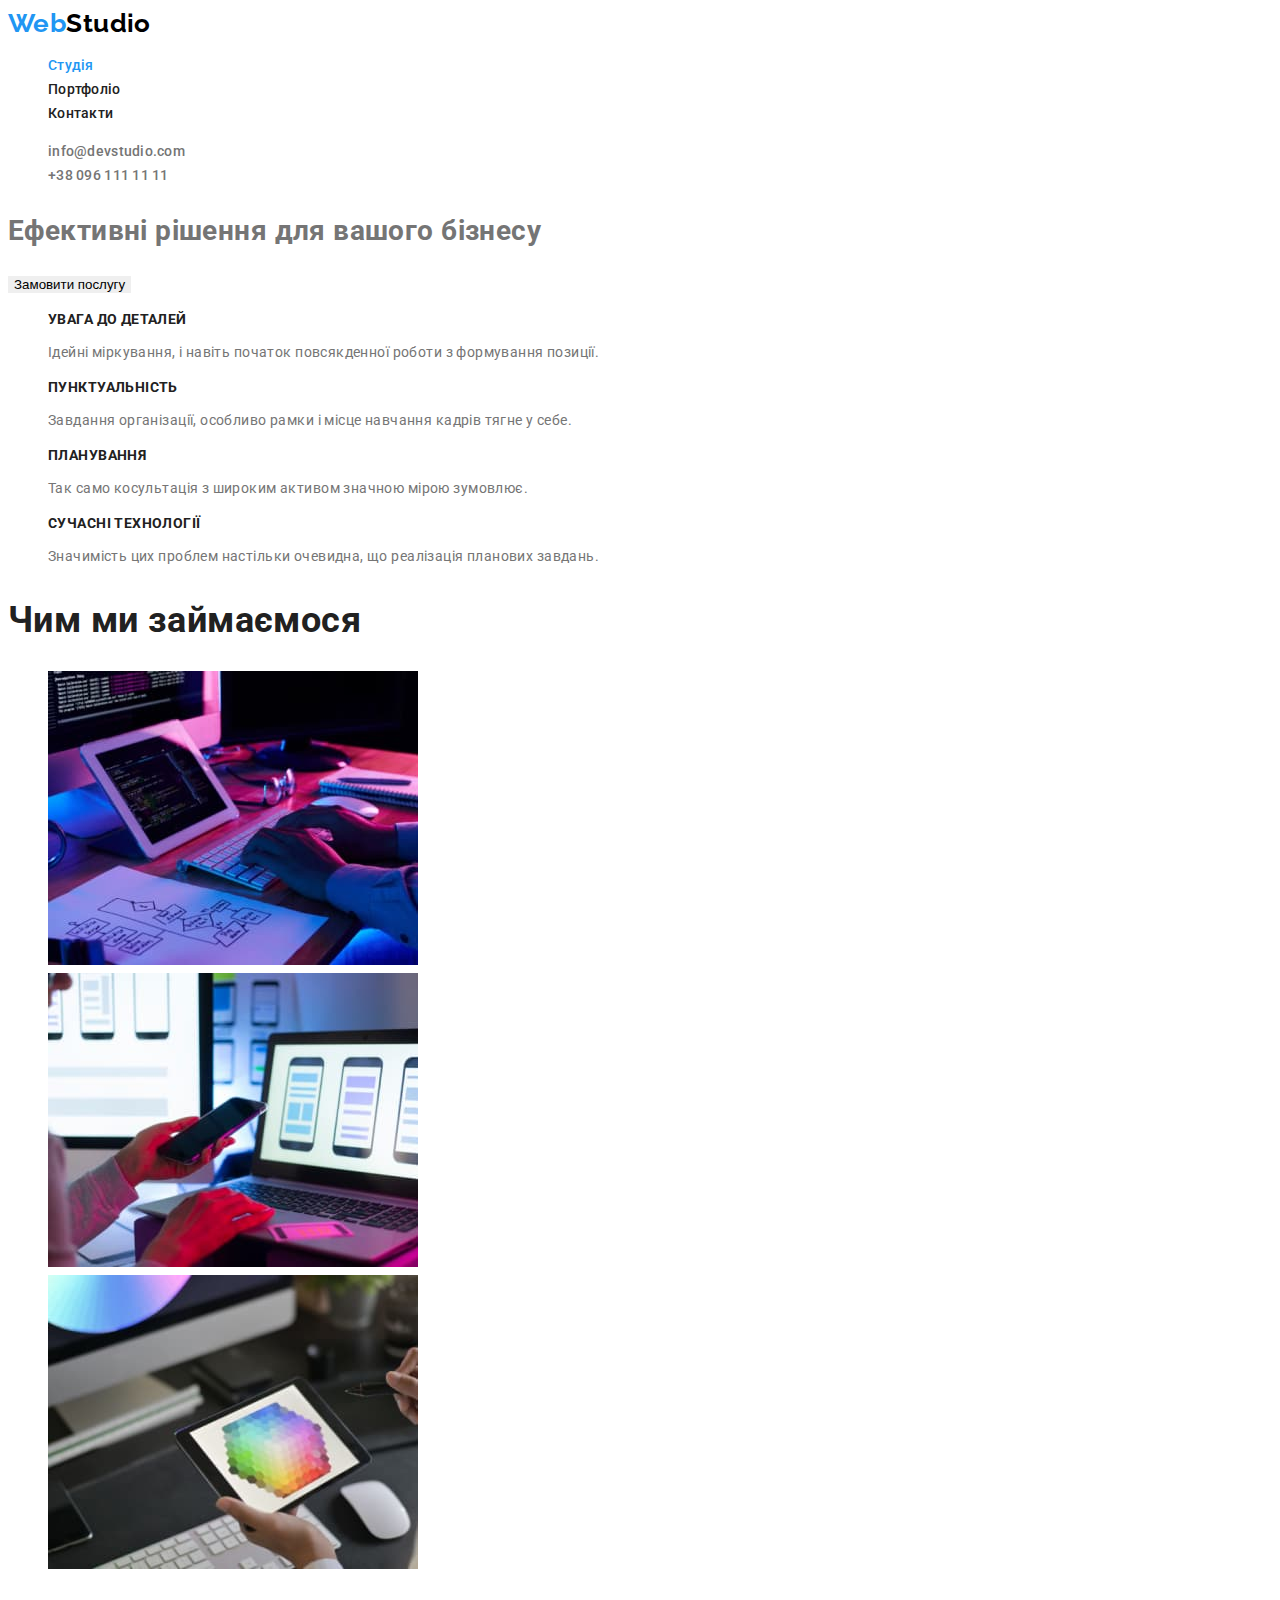
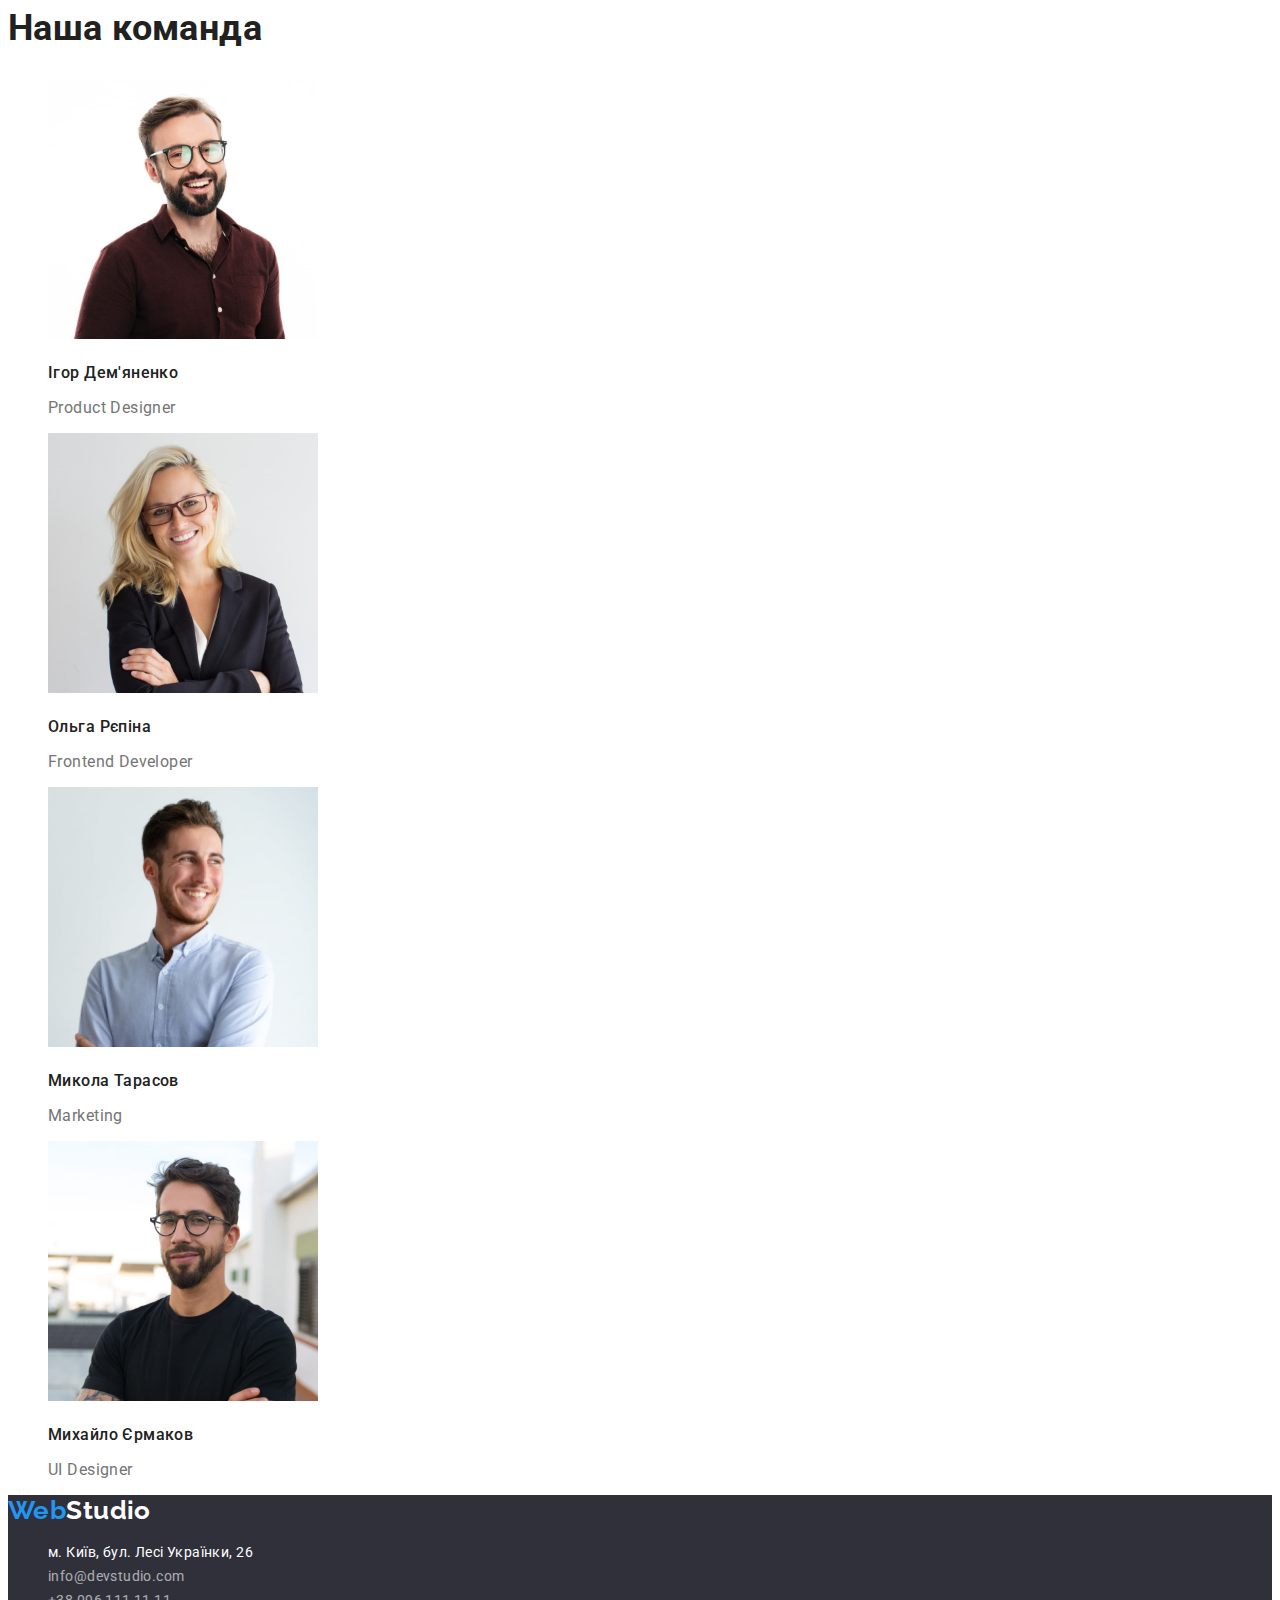
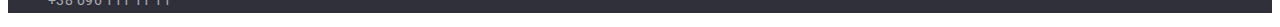
<file: index.html>
<!DOCTYPE html>
<html lang="uk">
  <head>
    <meta charset="UTF-8" />
    <meta http-equiv="X-UA-Compatible" content="IE=edge" />
    <meta name="viewport" content="width=device-width, initial-scale=1.0" />
    <meta name="description" content="Студія розробки веб-сайтів" />
    <title>Web studio</title>
    <link rel="preconnect" href="https://fonts.googleapis.com" />
    <link rel="preconnect" href="https://fonts.gstatic.com" crossorigin />
    <link
      href="https://fonts.googleapis.com/css2?family=Raleway:wght@700&family=Roboto:wght@400;500;700;900&display=swap"
      rel="stylesheet" />
    <link rel="stylesheet" href="./css/styles.css" />
  </head>
  <body>
    <header class="header">
      <a class="logo link" href="./index.html"
        ><span class="logo-accent">Web</span>Studio</a
      >
      <nav>
        <ul class="nav-list list">
          <li>
            <a class="nav-link link current" href="./index.html">Студія</a>
          </li>
          <li>
            <a class="nav-link link" href="./portfolio.html">Портфоліо</a>
          </li>
          <li>
            <a class="nav-link link" href="#">Контакти</a>
          </li>
        </ul>
      </nav>
      <ul class="contact-list list">
        <li>
          <a class="header-contact link" href="mailto:info@devstudio.com"
            >info@devstudio.com</a
          >
        </li>
        <li>
          <a class="header-contact link" href="tel:+380961111111"
            >+38 096 111 11 11</a
          >
        </li>
      </ul>
    </header>
    <main>
      <section class="hero">
        <h1 class="hero-title">Ефективні рішення для вашого бізнесу</h1>
        <button class="hero-btn btn" type="button">Замовити послугу</button>
      </section>
      <section class="features">
        <h2 class="features-title" hidden>Наші переваги</h2>
        <ul class="features-list list">
          <li class="features-item">
            <h3 class="features-subtitle">Увага до деталей</h3>
            <p class="features-item-text">
              Ідейні міркування, і навіть початок повсякденної роботи з
              формування позиції.
            </p>
          </li>
          <li class="features-item">
            <h3 class="features-subtitle">Пунктуальність</h3>
            <p class="features-item-text">
              Завдання організації, особливо рамки і місце навчання кадрів тягне
              у себе.
            </p>
          </li>
          <li class="features-item">
            <h3 class="features-subtitle">Планування</h3>
            <p class="features-item-text">
              Так само косультація з широким активом значною мірою зумовлює.
            </p>
          </li>
          <li class="features-item">
            <h3 class="features-subtitle">Сучасні технології</h3>
            <p class="features-item-text">
              Значимість цих проблем настільки очевидна, що реалізація планових
              завдань.
            </p>
          </li>
        </ul>
      </section>
      <section class="business">
        <h2 class="business-title">Чим ми займаємося</h2>
        <ul class="business-list list">
          <li class="business-item">
            <img
              src="./images/tablet-dev.jpg"
              alt="Розробка веб-сайтів"
              width="370"
              height="294" />
          </li>
          <li class="business-item">
            <img
              src="./images/responsive-design.jpg"
              alt="Створення адаптивного дизайну"
              width="370"
              height="294" />
          </li>
          <li class="business-item">
            <img
              src="./images/veb-colors.jpg"
              alt="Розробка стилів"
              width="370"
              height="294" />
          </li>
        </ul>
      </section>
      <section class="team">
        <h2 class="team-title">Наша команда</h2>
        <ul class="team-list list">
          <li class="team-item">
            <img
              src="./images/igor-demyanenko.jpg"
              alt="Усміхнений чоловік в окулярах"
              width="270"
              height="260" />
            <h3 class="team-name">Ігор Дем'яненко</h3>
            <p class="team-profession">Product Designer</p>
          </li>
          <li class="team-item">
            <img
              src="./images/olga-repina.jpg"
              alt="Дівчина в жакеті"
              width="270"
              height="260" />
            <h3 class="team-name">Ольга Рєпіна</h3>
            <p class="team-profession">Frontend Developer</p>
          </li>
          <li class="team-item">
            <img
              src="./images/mykola-tarasov.jpg"
              alt="Веселий молодий чоловік"
              width="270"
              height="260" />
            <h3 class="team-name">Микола Тарасов</h3>
            <p class="team-profession">Marketing</p>
          </li>
          <li class="team-item">
            <img
              src="./images/myhaylo-yermakov.jpg"
              alt="Молодий чоловік з посмішкою "
              width="270"
              height="260" />
            <h3 class="team-name">Михайло Єрмаков</h3>
            <p class="team-profession">UI Designer</p>
          </li>
        </ul>
      </section>
    </main>
    <footer class="footer">
      <address class="address">
        <a class="logo link" href="./index.html"
          ><span class="logo-accent">Web</span>Studio
        </a>        
        <ul class="address-list list">
          <li class="address-item">
            <a class="footer-link link"
              href="https://goo.gl/maps/CPtrU1FHBa2aNyZL9"
              target="_blank"
              rel="noopener noreferrer nofollow">
              м. Київ, бул. Лесі Українки, 26
            </a>
          </li>
          <li class="address-item">
            <a class="footer-link link opacity" href="mailto:info@devstudio.com">info@devstudio.com</a>
          </li>
          <li class="address-item">
            <a class="footer-link link opacity" href="tel:+380961111111">+38 096 111 11 11</a>
          </li>
        </ul>
      </address>
    </footer>
  </body>
</html>
</file>
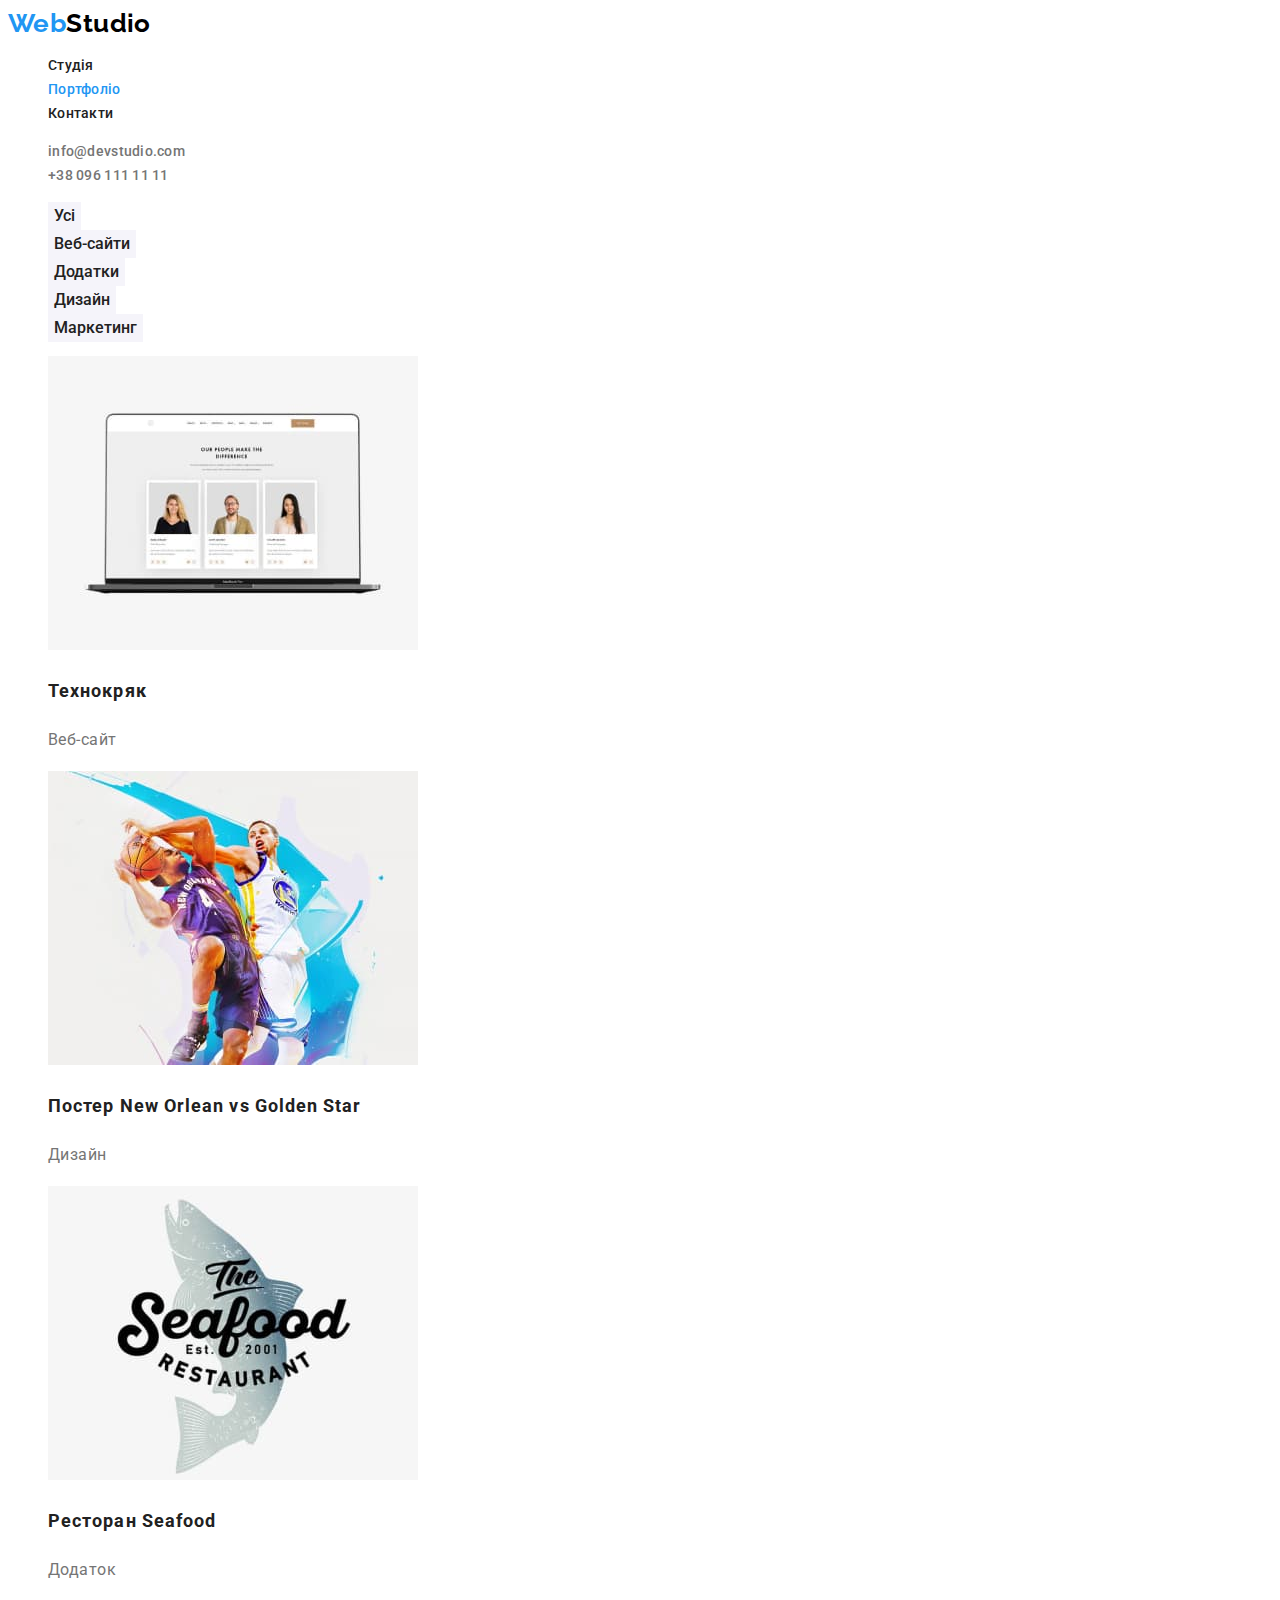
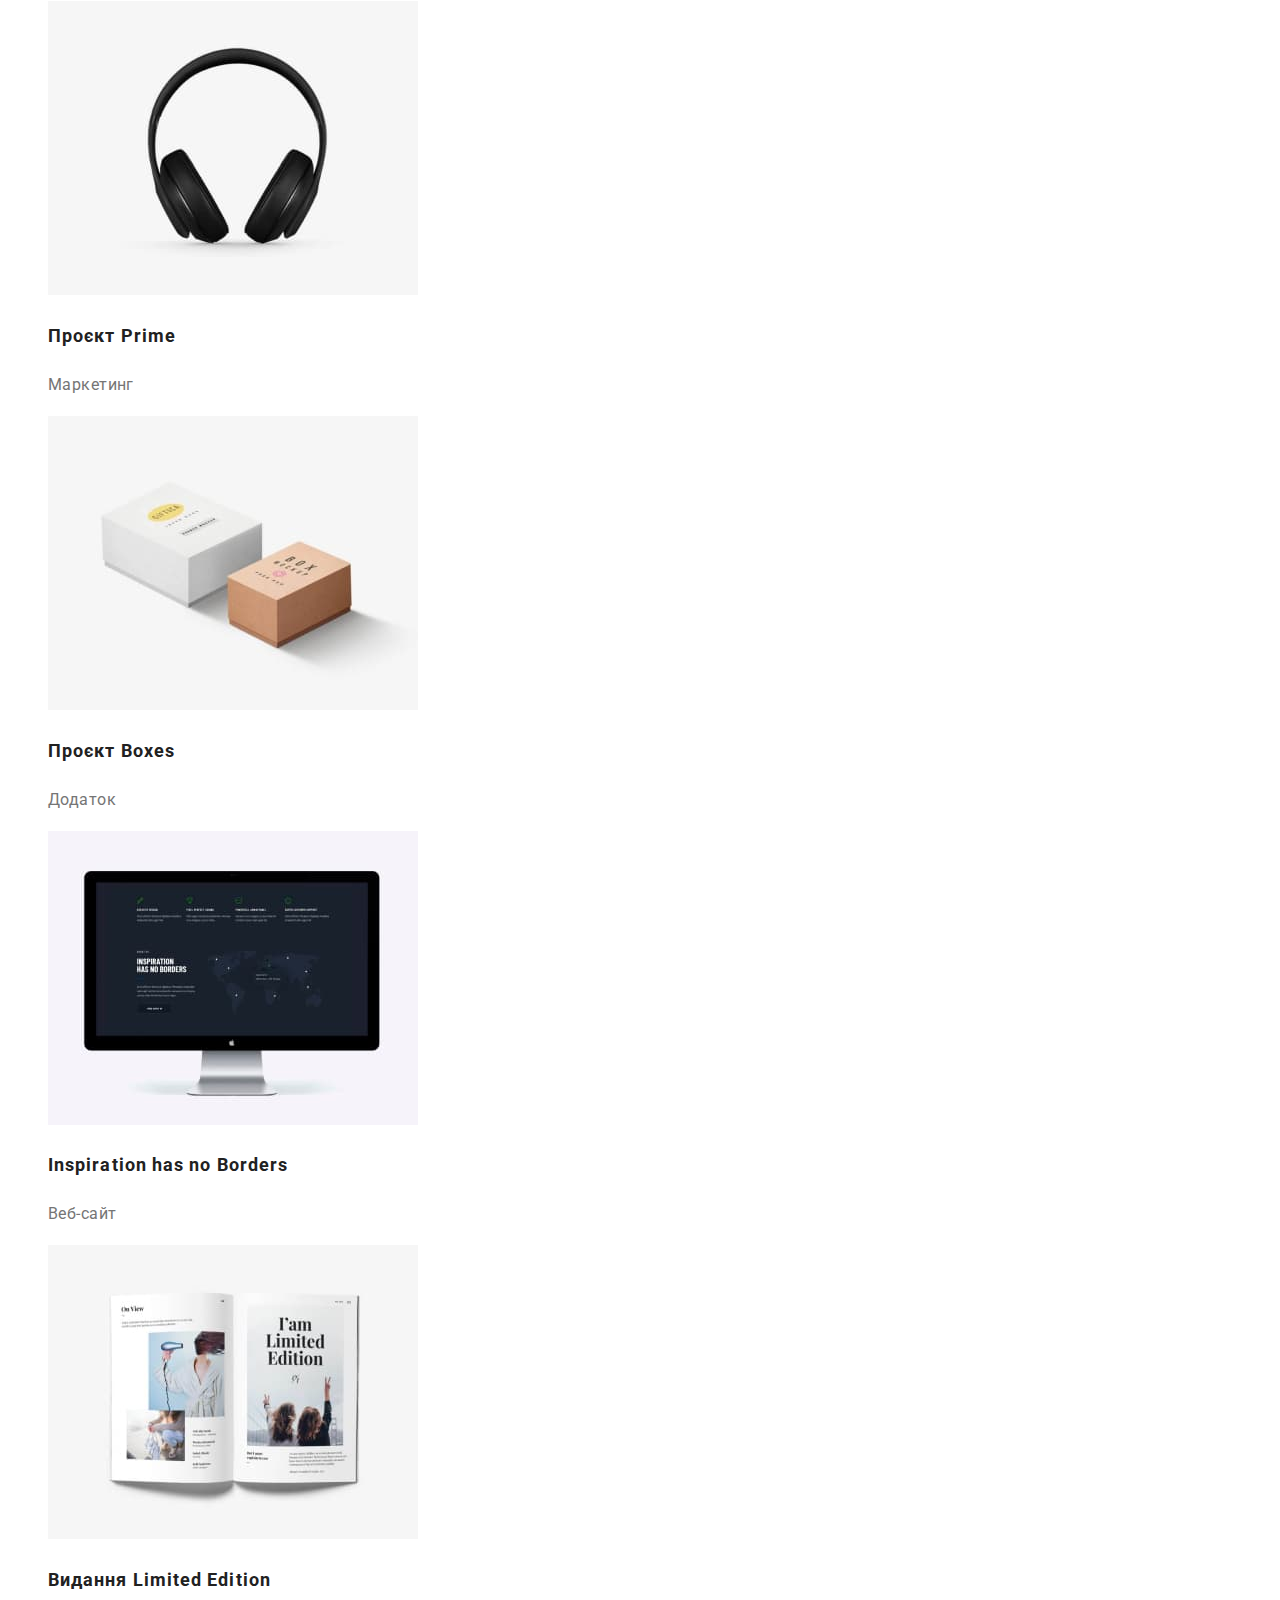
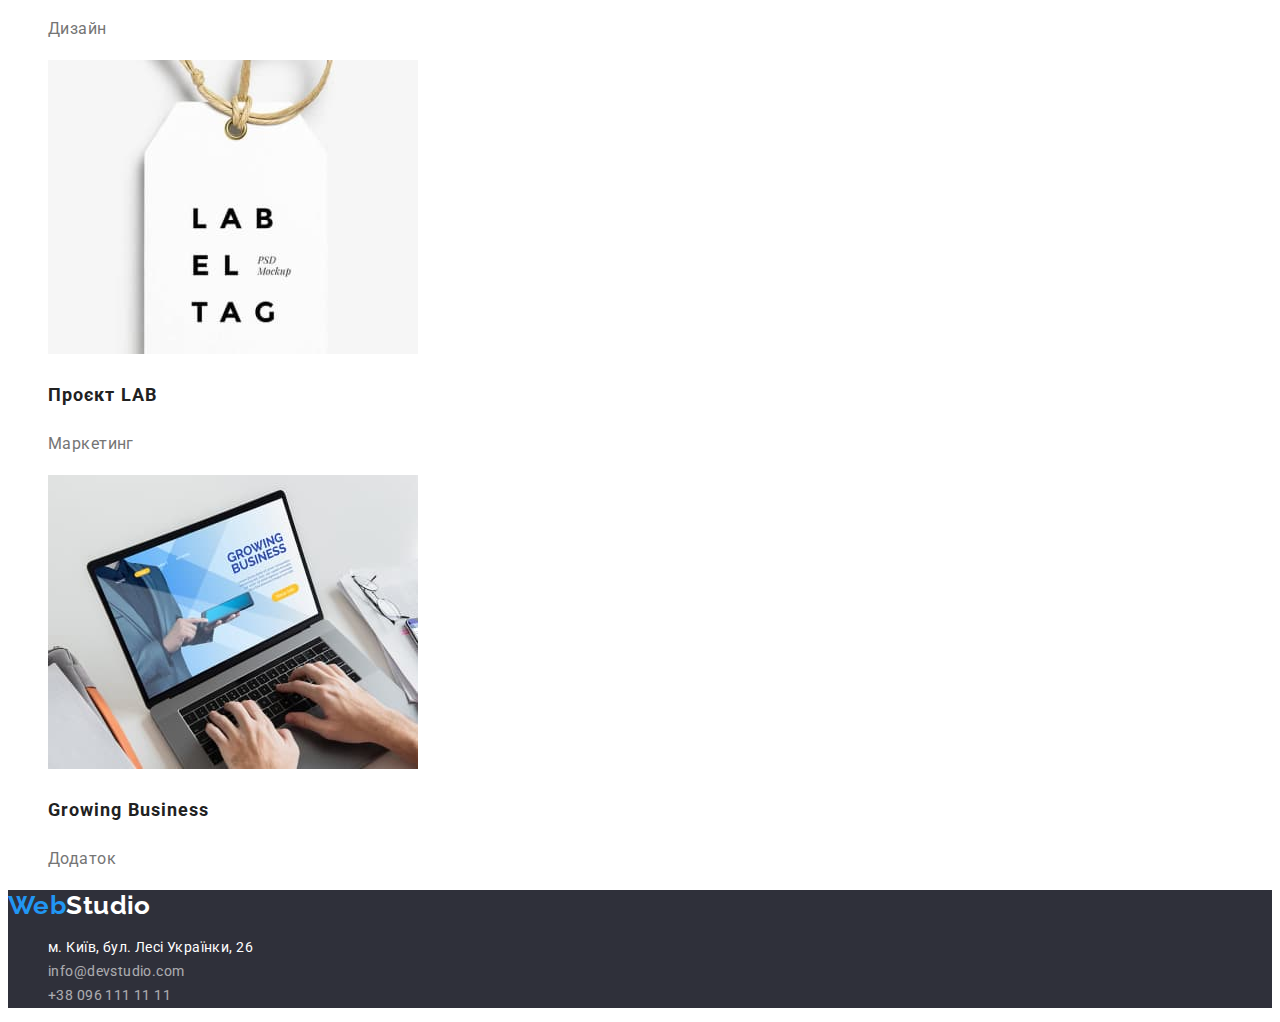
<file: portfolio.html>
<!DOCTYPE html>
<html lang="uk">
  <head>
    <meta charset="UTF-8" />
    <meta http-equiv="X-UA-Compatible" content="IE=edge" />
    <meta name="viewport" content="width=device-width, initial-scale=1.0" />
    <meta name="description" content="Студія розробки веб-сайтів" />
    <title>Portfolio</title>
    <link rel="preconnect" href="https://fonts.googleapis.com" />
    <link rel="preconnect" href="https://fonts.gstatic.com" crossorigin />
    <link
      href="https://fonts.googleapis.com/css2?family=Raleway:wght@700&family=Roboto:wght@400;500;700;900&display=swap"
      rel="stylesheet" />
    <link rel="stylesheet" href="./css/styles.css" />
  </head>
  <body>
    <header class="header">
      <a class="logo link" href="./index.html"
        ><span class="logo-accent">Web</span>Studio</a
      >
      <nav>
        <ul class="nav-list list">
          <li>
            <a class="nav-link link" href="./index.html">Студія</a>
          </li>
          <li>
            <a class="nav-link link current" href="./portfolio.html"
              >Портфоліо</a
            >
          </li>
          <li>
            <a class="nav-link link" href="#">Контакти</a>
          </li>
        </ul>
      </nav>
      <ul class="contact-list list">
        <li>
          <a class="header-contact link" href="mailto:info@devstudio.com"
            >info@devstudio.com</a
          >
        </li>
        <li>
          <a class="header-contact link" href="tel:+380961111111"
            >+38 096 111 11 11</a
          >
        </li>
      </ul>
    </header>
    <main>
      <section class="portfolio">
        <h1 hidden>Портфоліо</h1>
        <ul class="portfolio-filter list">
          <li><button class="filter-btn btn" type="button">Усі</button></li>
          <li>
            <button class="filter-btn btn" type="button">Веб-сайти</button>
          </li>
          <li><button class="filter-btn btn" type="button">Додатки</button></li>
          <li><button class="filter-btn btn" type="button">Дизайн</button></li>
          <li>
            <button class="filter-btn btn" type="button">Маркетинг</button>
          </li>
        </ul>
        <ul class="project-list list">
          <li>
            <a class="project-item">
              <img
                src="./images/technocrack.jpg"
                alt="Веб інтерфейс на моніторі ноутбука"
                width="370"
                height="294" />
              <h2 class="project-title">Технокряк</h2>
              <p class="project-text">Веб-сайт</p>
            </a>
          </li>
          <li>
            <a class="project-item">
              <img
                src="./images/new-orlean.jpg"
                alt="Баскетболісти борються за м'яч у повітрі"
                width="370"
                height="294" />
              <h2 class="project-title">Постер New Orlean vs Golden Star</h2>
              <p class="project-text">Дизайн</p>
            </a>
          </li>
          <li>
            <a class="project-item">
              <img
                src="./images/seafood.jpg"
                alt="Логотип ресторану, напис Seafood на фоні риби"
                width="370"
                height="294" />
              <h2 class="project-title">Ресторан Seafood</h2>
              <p class="project-text">Додаток</p>
            </a>
          </li>
          <li>
            <a class="project-item">
              <img
                src="./images/prime-phones.jpg"
                alt="Акустичні навушники"
                width="370"
                height="294" />
              <h2 class="project-title">Проєкт Prime</h2>
              <p class="project-text">Маркетинг</p>
            </a>
          </li>
          <li>
            <a class="project-item">
              <img
                src="./images/boxes.jpg"
                alt="Подарункові коробки"
                width="370"
                height="294" />
              <h2 class="project-title">Проєкт Boxes</h2>
              <p class="project-text">Додаток</p>
            </a>
          </li>
          <li>
            <a class="project-item">
              <img
                src="./images/inspiration-has-no-borders.jpg"
                alt="Монітор комп'ютера з веб інтерфейсом"
                width="370"
                height="294" />
              <h2 class="project-title">Inspiration has no Borders</h2>
              <p class="project-text">Веб-сайт</p>
            </a>
          </li>
          <li>
            <a class="project-item">
              <img
                src="./images/limited-edition.jpg"
                alt="Жіночий журнал"
                width="370"
                height="294" />
              <h2 class="project-title">Видання Limited Edition</h2>
              <p class="project-text">Дизайн</p>
            </a>
          </li>
          <li>
            <a class="project-item">
              <img
                src="./images/lab.jpg"
                alt="Білий цінник з написом LAB EL TAG"
                width="370"
                height="294" />
              <h2 class="project-title">Проєкт LAB</h2>
              <p class="project-text">Маркетинг</p>
            </a>
          </li>
          <li>
            <a class="project-item">
              <img
                src="./images/growing-business.jpg"
                alt="Чоловік працює за ноутбуком"
                width="370"
                height="294" />
              <h2 class="project-title">Growing Business</h2>
              <p class="project-text">Додаток</p>
            </a>
          </li>
        </ul>
      </section>
    </main>
    <footer class="footer">
      <address class="address">
        <a class="logo link" href="./index.html"
          ><span class="logo-accent">Web</span>Studio
        </a>
        <ul class="address-list list">
          <li class="address-item">
            <a
              class="footer-link link"
              href="https://goo.gl/maps/CPtrU1FHBa2aNyZL9"
              target="_blank"
              rel="noopener noreferrer nofollow">
              м. Київ, бул. Лесі Українки, 26
            </a>
          </li>
          <li class="address-item">
            <a class="footer-link link opacity" href="mailto:info@devstudio.com"
              >info@devstudio.com</a
            >
          </li>
          <li class="address-item">
            <a class="footer-link link opacity" href="tel:+380961111111"
              >+38 096 111 11 11</a
            >
          </li>
        </ul>
      </address>
    </footer>
  </body>
</html>
</file>
<file: css/styles.css>
:root {
  --logo-color-header: #000000;
  --accent: #2196f3;  
  --title-color: #212121;
  --p-color: #757575;
  --gray: #2f303a;
  --white: #ffffff;  
  --second-btn-color: #188ce8;
  --portfolio-secondary-btn-color: #f5f4fa;  
}

/* ------p font------ */

body {
  font-family: "Roboto", sans-serif;
  font-size: 14px;
  line-height: 1.7142;
  letter-spacing: 0.03em;
  color: var(--p-color);
}

/* -----reset----- */

.list {
  list-style: none;
}
.link {
  text-decoration: none;
  color: inherit;
}
.address {
  font-style: inherit;
}
.btn {  
  border-style: none;  
}

/* -----header----- */

.header {
  background-color: var(--white);
}
.logo {
  font-family: "Raleway", sans-serif;
  font-weight: 700;
  font-size: 26px;
  line-height: 1.1923;
}
.header .logo {
  color: var(--logo-color-header);
}
.logo-accent {
  color: var(--accent);
}
.nav-list {
}
.nav-link {
  color: var(--title-color);
  font-weight: 500;
  font-size: 14px;
  line-height: 1.1428;
  letter-spacing: 0.02em;
}
.nav-link:hover,
.nav-link:focus {
  color: var(--accent);
}
.contact-list {
}
.current {
  color: var(--accent);
}
.header-contact {
  font-weight: 500;
  font-size: 14px;
  line-height: 1.1428;
  letter-spacing: 0.02em;
}
.header-contact:hover,
.header-contact:focus {
  color: var(--accent);
}

/* -----main----- */
/*
.hero {
  background-color: var(--gray);
}
.hero-title {
  color: var(--white);
  font-weight: 900;
  font-size: 44px;
  line-height: 1.3636;
  letter-spacing: 0.06em;
  text-transform: uppercase;
  text-align: center;
}
.hero-btn {  
  font-family: inherit;
  color: var(--white);
  font-weight: 700;
  font-size: 16px;
  line-height: 1.875;
  letter-spacing: 0.06em;
  background-color: var(--accent);
  cursor: pointer;
}
.hero-btn:hover,
.hero-btn:focus {
  background-color: var(--second-btn-color);
}

/* -----features----- */

.features {
}
.features-title {
}
.features-list {
}
.features-item {
}
.features-subtitle {
  color: var(--title-color);
  font-size: 14px;
  line-height: 1.1428;
  text-transform: uppercase;
}
.features-item-text {
}

/* -----busines----- */

.business {
}
.business-title {
  color: var(--title-color);
  font-size: 36px;
  line-height: 1.1666;
}
.business-list {
}
.business-item {
}

/* -----team----- */

.team {
}
.team-title {
  color: var(--title-color);
  font-size: 36px;
  line-height: 1.1666;
}
.team-list {
}
.team-item {
  
}
.team-name {
  color: var(--title-color);
  font-weight: 500;
  font-size: 16px;
  line-height: 1.1875;
}
.team-profession {
  font-size: 16px;
  line-height: 1.1875;
}

/* -----footer----- */

.footer {
  background-color: var(--gray);
}
.footer .logo {
  color: var(--white);
}
.address-list {
}
.address-item {
  color: var(--white);
}
.footer-link:hover,
.footer-link:focus {
    color: var(--accent);
}
.opacity {
  opacity: 60%;
}

/* -----portfolio----- */

.portfolio-filter {
}
.filter-btn {  
  font-family: inherit;
  font-weight: 500;
  font-size: 16px;
  line-height: 1.625;
  color: var(--title-color);
  background-color: var(--portfolio-secondary-btn-color);
  cursor: pointer;
}
.filter-btn:hover,
.filter-btn:focus {
  color: var(--white);
  background-color: var(--accent);
}
.project-list {
}
.project-item {
}
.project-title {
  font-size: 18px;
  line-height: 2;
  letter-spacing: 0.06em;
  color: var(--title-color);
}
.project-text {
  font-size: 16px;
  line-height: 1.875;
}
</file>
